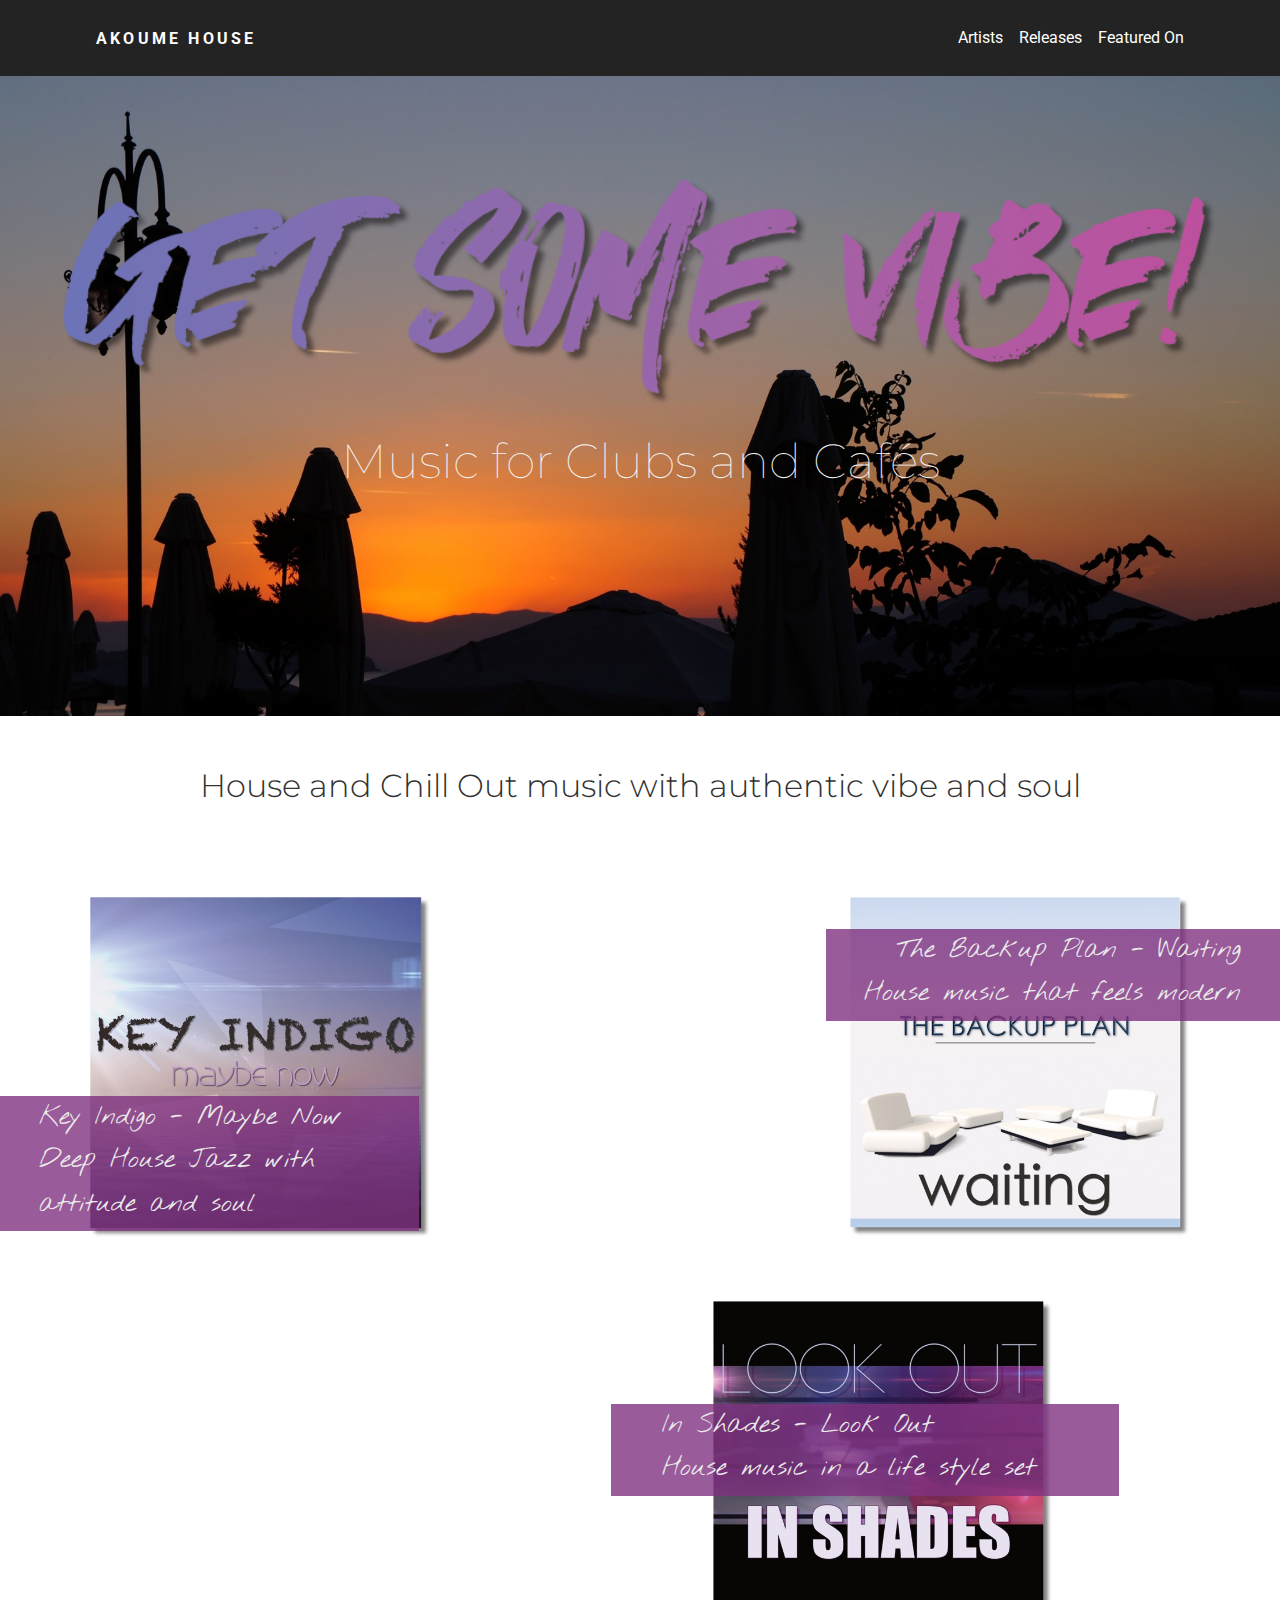
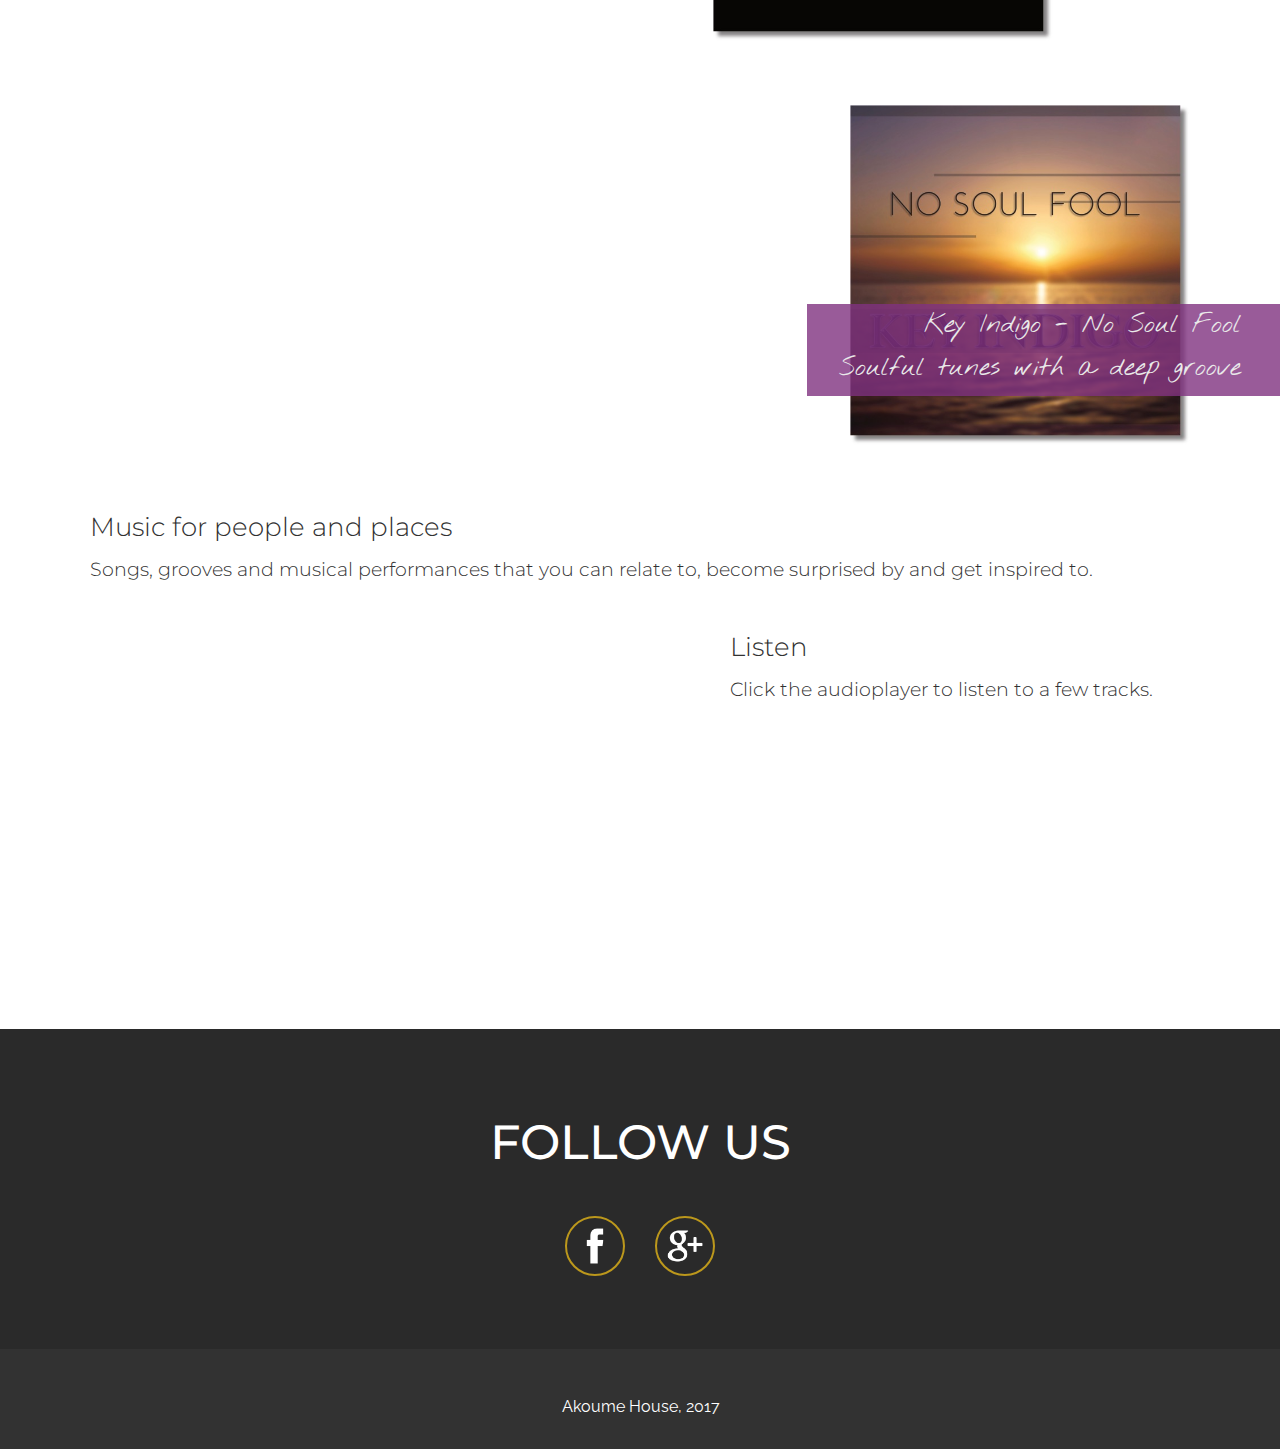
<file: index.html>
<!DOCTYPE html>
<html>

<head>
  <meta charset="utf-8">
  <meta name="viewport" content="width=device-width, initial-scale=1.0">
  <meta name="description" content="">
  <meta name="keywords" content="">
  <meta name="generator" content="Site Designer 3.0.2766">
  <title>Index</title>
  <link rel="stylesheet" href="css/foundation.min.css">
  <link rel="stylesheet" href="css/wireframe-theme.min.css">
  <script>document.createElement( "picture" );</script>
  <script class="picturefill" async="async" src="js/picturefill.min.js"></script>
  <link rel="stylesheet" href="css/main.css">
  <link rel="stylesheet" href="https://fonts.googleapis.com/css?family=Montserrat:100,300,400,500%7CNothing+You+Could+Do%7CRaleway:400,b%7CRoboto+Condensed:300,400%7CRoboto:300,400">
</head>

<body class="grid-1 no-js">
  <div class="row row-1 container row-type">
    <nav class="columns small-12 top-bar top-bar-responsive container column-type">
      <div class="container top-bar-title">
        <a class="link-text topbar-responsive-logo" href="index.html"><strong>Akoume House<br></strong>
        </a>
        <div class="container icon-container" data-toggle="" data-responsive-toggle="topbar-responsive"><span class="glyph menu-icon-toggle" data-toggle="" data-responsive-toggle="topbar-responsive"><i class="coffeecup-icons-menu7"></i></span>
        </div>
      </div>
      <div class="container topbar-responsive-links" id="topbar-responsive" data-animate="fade-in fade-out">
        <div class="container top-bar-right">
          <ul class="link-list menu simple vertical medium-horizontal">
            <li class="list-item-link menu-link"><a href="index.html">Artists</a>
            </li>
            <li class="list-item-link menu-link"><a href="releases.html">Releases</a>
            </li>
            <li class="list-item-link menu-link"><a href="#">Featured On</a>
            </li>
          </ul>
        </div>
      </div>
    </nav>
  </div>
  <div class="row row-4 container row-type">
    <div class="columns small-12 large-12 column-9 medium-12 container column-type"></div>
    <h1 class="heading-4">Music for Clubs and Cafés</h1>
  </div>
  <div class="row container row-type">
    <div class="columns small-12 column-15 container column-type">
      <h3 class="heading-3">House and Chill Out music with authentic vibe and soul</h3>
    </div>
  </div>
  <div class="row row-5 container row-type">
    <div class="columns small-12 column-11 medium-5 container column-type">
      <p class="paragraph paragraph-3">Key Indigo - Maybe Now<br>Deep House Jazz with attitude and soul</p>
    </div>
    <div class="columns small-12 column-12 medium-5 container column-type">
      <p class="paragraph paragraph-4">The Backup Plan - Waiting<br>House music that feels modern</p>
    </div>
    <div class="columns small-12 column-13 large-5 medium-5 container column-type">
      <p class="paragraph paragraph-5">In Shades - Look Out<br>House music in a life style set</p>
    </div>
    <div class="columns small-12 column-14 medium-5 large-5 container column-type">
      <p class="paragraph paragraph-6">Key Indigo - No Soul Fool<br>Soulful tunes with a deep groove</p>
    </div>
  </div>
  <div class="row row-6 container row-type">
    <div class="columns small-12 column-1 medium-12 container column-type">
      <h4 class="heading-1">Music for people and places</h4>
      <p class="paragraph paragraph-1">Songs, grooves and musical performances that you can relate to, become surprised by and get inspired to.</p>
    </div>
  </div>
  <div class="row row-7 container row-type">
    <div class="columns small-12 column-2 medium-6 container column-type">
      <div class="html-element html-element-1"><script>
	(function(d, s, id) { 
	var js, djs = d.getElementsByTagName(s)[0];
	if (d.getElementById(id)) return; 
	js = d.createElement(s); js.id = id; 
	js.src = "https://e-cdns-files.dzcdn.net/js/widget/loader.js"; 
	 djs.parentNode.insertBefore(js, djs);
}(document, "script", "deezer-widget-loader"));</script>

<div class="deezer-widget-player" data-src="https://www.deezer.com/plugins/player?format=square&autoplay=false&playlist=false&width=300&height=300&color=007FEB&layout=dark&size=medium&type=playlist&id=542764185&app_id=1" data-scrolling="no" data-frameborder="0" data-allowTransparency="true" data-width="300" data-height="300"></div></div>
    </div>
    <div class="columns small-12 column-3 medium-6 container column-type">
      <h4 class="heading-1">Listen</h4>
      <p class="paragraph paragraph-1">Click the audioplayer to listen to a few tracks.</p>
    </div>
  </div>
  <div class="row row-2 container row-type">
    <div class="columns small-12 column-5 container column-type">
      <h2 class="heading-2">Follow Us</h2>
    </div>
    <div class="columns small-6 large-6 medium-6 column-7 container column-type"><a href="https://www.facebook.com/akoumehouse" target="_blank" class="social-image social-icon-2" id="facebook"><img class="facebook-icon" src="./socialicons/webicon-facebook.png" alt="Social Icon"></a>
    </div>
    <div class="columns small-6 large-6 medium-6 column-8 container column-type"><a href="https://plus.google.com/105116966492485882772/" target="_blank" class="social-image social-icon-1" id="googleplus"><img class="googleplus-icon" src="./socialicons/webicon-googleplus.png" alt="Social Icon"></a>
    </div>
  </div>
  <div class="row row-3 container row-type">
    <div class="columns small-12 container column-type">
      <span class="text-element text-2">Akoume House, 2017</span>
    </div>
  </div>
  <script src="js/jquery.min.js"></script>
  <script src="js/outofview.js"></script>
  <script src="js/what-input.min.js"></script>
  <script src="js/foundation.min.js"></script>
  <script>$(document).foundation();</script>
</body>

</html>
</file>
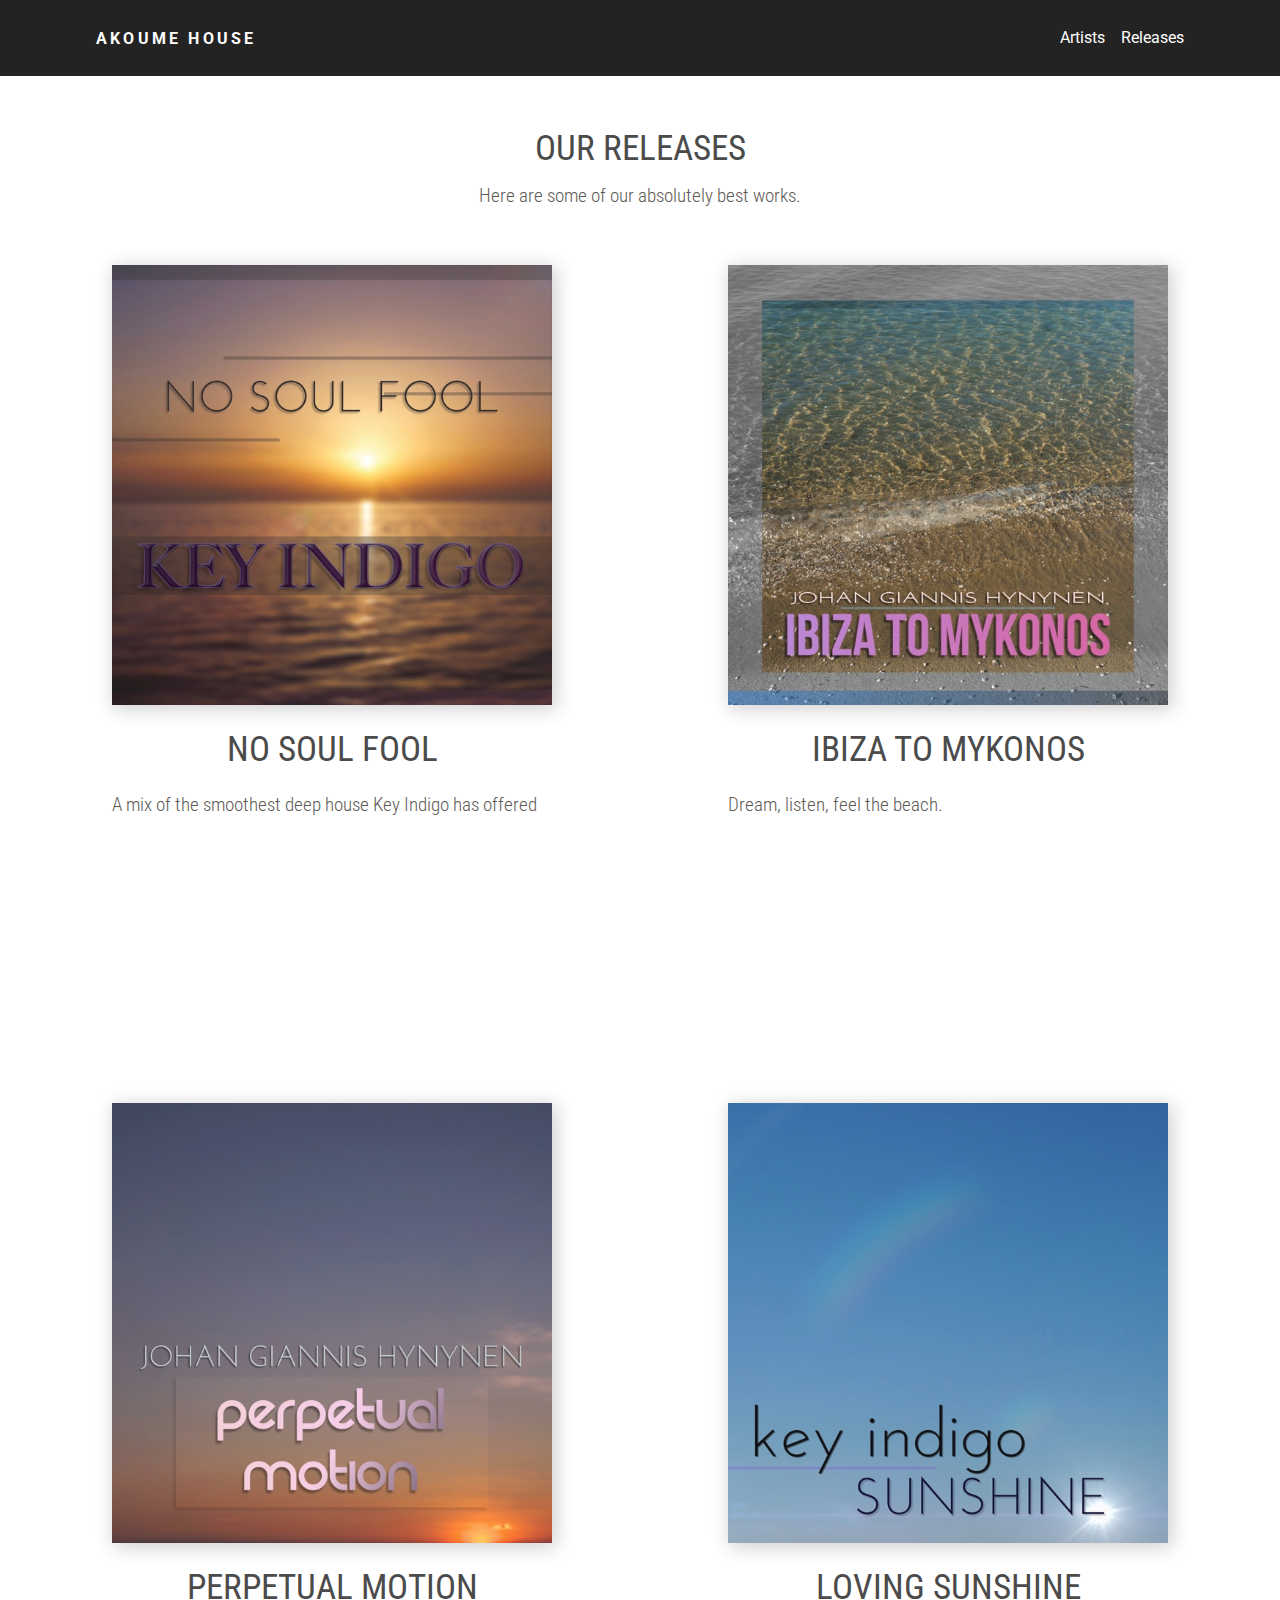
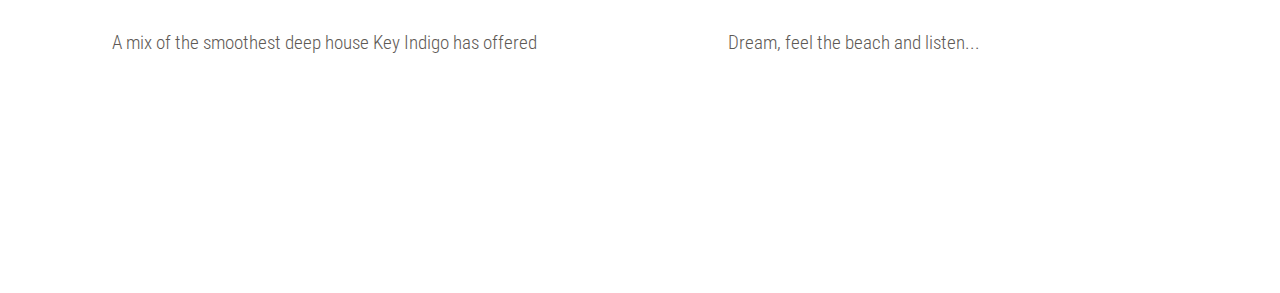
<file: releases.html>
<!DOCTYPE html>
<html>

<head>
  <meta charset="utf-8">
  <meta name="viewport" content="width=device-width, initial-scale=1.0">
  <meta name="generator" content="Site Designer 3.0.2766">
  <title>releases</title>
  <link rel="stylesheet" href="css/foundation.min.css">
  <link rel="stylesheet" href="css/wireframe-theme.min.css">
  <script>document.createElement( "picture" );</script>
  <script class="picturefill" async="async" src="js/picturefill.min.js"></script>
  <link rel="stylesheet" href="css/main.css">
  <link rel="stylesheet" href="https://fonts.googleapis.com/css?family=Montserrat:100,300,400,500%7CNothing+You+Could+Do%7CRaleway:400,b%7CRoboto+Condensed:300,400%7CRoboto:300,400">
</head>

<body class="no-js">
  <div class="row row-1 container row-type">
    <nav class="columns small-12 top-bar top-bar-responsive container column-type">
      <div class="container top-bar-title">
        <a class="link-text topbar-responsive-logo" href="index.html"><strong>Akoume House<br></strong>
        </a>
        <div class="container icon-container" data-toggle="" data-responsive-toggle="topbar-responsive"><span class="glyph menu-icon-toggle" data-toggle="" data-responsive-toggle="topbar-responsive"><i class="coffeecup-icons-menu7"></i></span>
        </div>
      </div>
      <div class="container topbar-responsive-links" id="topbar-responsive" data-animate="fade-in fade-out">
        <div class="container top-bar-right">
          <ul class="link-list menu simple vertical medium-horizontal">
            <li class="list-item-link menu-link"><a href="index.html">Artists</a>
            </li>
            <li class="list-item-link menu-link"><a href="releases.html">Releases</a>
            </li>
          </ul>
        </div>
      </div>
    </nav>
  </div>
  <div class="row row-4-1 container row-type">
    <div class="columns small-12 column-3-1 container column-type"><h2 class="heading-2-1">Our releases</h2>
      <p class="paragraph paragraph-standard-black" id="top-line">Here are some of our absolutely best works.</p>
    </div>
    <div class="columns small-8 column-4 large-5 medium-4 medium-offset-0 small-offset-2 container column-type" id="nujazz">
      <div class="responsive-picture picture-1">
        <picture><!--[if IE 9]><video style="display: none;"><![endif]-->
          <source srcset="./nosoulfoolcover.jpeg" media="(min-width: 40em)"><!--[if IE 9]></video><![endif]--><img alt="Placeholder Picture" src="./nosoulfoolcover.jpeg">
        </picture>
      </div>
      <h2 class="heading-3">No Soul Fool</h2>
      <p class="paragraph paragraph-standard-black">A mix of the smoothest deep house Key Indigo has offered</p>
      <div class="html-element"><iframe width="100%" height="166" scrolling="no" frameborder="no" allow="autoplay" src="https://w.soundcloud.com/player/?url=https%3A//api.soundcloud.com/tracks/457344087&color=%23ff5500&auto_play=false&hide_related=false&show_comments=true&show_user=true&show_reposts=false&show_teaser=true"></iframe></div>
    </div>
    <div class="columns small-8 column-4 medium-4 large-5 small-offset-2 small-pull-2 medium-pull-0 medium-offset-0 container column-type" id="holdon-copy-1">
      <div class="responsive-picture picture-1">
        <picture><!--[if IE 9]><video style="display: none;"><![endif]-->
          <source srcset="./ibizatomyokonoscover.jpeg" media="(min-width: 40em)"><!--[if IE 9]></video><![endif]--><img alt="Placeholder Picture" src="./ibizatomyokonoscover.jpeg">
        </picture>
      </div>
      <h2 class="heading-3">Ibiza to Mykonos</h2>
      <p class="paragraph paragraph-standard-black">Dream, listen, feel the beach.</p>
      <div class="html-element html-element-2"><iframe width="100%" height="166" scrolling="no" frameborder="no" allow="autoplay" src="https://w.soundcloud.com/player/?url=https%3A//api.soundcloud.com/tracks/456031818&color=%23ff5500&auto_play=false&hide_related=false&show_comments=true&show_user=true&show_reposts=false&show_teaser=true"></iframe></div>
    </div>
  </div>
  <div class="row row-4-1 container row-type">
    <div class="columns small-8 column-4 large-5 medium-4 medium-offset-0 small-offset-2 container column-type" id="nujazz-copy-1">
      <div class="responsive-picture picture-1" id="perpetualcover">
        <picture><!--[if IE 9]><video style="display: none;"><![endif]-->
          <source srcset="./perpetualmotioncover.jpeg" media="(min-width: 64em)">
            <source srcset="./nosoulfoolcover.jpeg" media="(min-width: 40em)"><!--[if IE 9]></video><![endif]--><img alt="Placeholder Picture" src="./nosoulfoolcover.jpeg">
        </picture>
      </div>
      <h2 class="heading-3">Perpetual Motion</h2>
      <p class="paragraph paragraph-standard-black">A mix of the smoothest deep house Key Indigo has offered</p>
      <div class="html-element"><iframe width="100%" height="166" scrolling="no" frameborder="no" allow="autoplay" src="https://w.soundcloud.com/player/?url=https%3A//api.soundcloud.com/tracks/457344087&color=%23ff5500&auto_play=false&hide_related=false&show_comments=true&show_user=true&show_reposts=false&show_teaser=true"></iframe></div>
    </div>
    <div class="columns small-8 column-4 medium-4 large-5 small-offset-2 small-pull-2 medium-pull-0 medium-offset-0 container column-type" id="holdon-copy-2">
      <div class="responsive-picture picture-1" id="sunshinecover">
        <picture><!--[if IE 9]><video style="display: none;"><![endif]-->
          <source srcset="./sunshinecover.jpeg" media="(min-width: 64em)">
            <source srcset="./ibizatomyokonoscover.jpeg" media="(min-width: 40em)"><!--[if IE 9]></video><![endif]--><img alt="Placeholder Picture" src="./ibizatomyokonoscover.jpeg">
        </picture>
      </div>
      <h2 class="heading-3">Loving Sunshine<br>
      </h2>
      <p class="paragraph paragraph-standard-black">Dream, feel the beach and listen...</p>
      <div class="html-element"><iframe width="100%" height="166" scrolling="no" frameborder="no" allow="autoplay" src="https://w.soundcloud.com/player/?url=https%3A//api.soundcloud.com/tracks/466755189&color=%23ff5500&auto_play=false&hide_related=false&show_comments=true&show_user=true&show_reposts=false&show_teaser=true"></iframe></div>
    </div>
  </div>
  <script src="js/jquery.min.js"></script>
  <script src="js/outofview.js"></script>
  <script src="js/what-input.min.js"></script>
  <script src="js/foundation.min.js"></script>
  <script>$(document).foundation();</script>
</body>

</html>
</file>
<file: css/main.css>
/* Text Elements */

h1.heading-4 {
  color: #fff;
  text-align: center;
  font-weight: 100;
  font-size: 2em;
  font-family: 'Montserrat', cursive;
}

h2.heading-2 {
  padding-top: 1em;
  color: #fff;
  text-align: center;
  text-transform: uppercase;
  font-size: 1.5em;
  font-family: 'Montserrat', sans-serif;
}

h2.heading-2-1 {
  text-align: center;
  text-transform: uppercase;
  font-size: 220%;
  font-family: 'Roboto Condensed', cursive;
}

h2.heading-3 {
  font-family: 'Roboto Condensed', cursive;
}

h3.heading-3 {
  text-align: center;
  font-weight: 300;
  font-size: 1em;
  font-family: 'Roboto', cursive;
}

h3 {
  font-family: 'Roboto', sans-serif;
}

h4.heading-1 {
  color: #323232;
  font-weight: 300;
  font-style: normal;
  font-size: 1.2em;
  font-family: 'Montserrat', cursive;
}

p.paragraph.paragraph-3 {
  padding-right: 0;
  padding-left: 2em;
  background-color: rgba(128, 50, 128, .8);
  color: #e9e9e9;
  font-size: 1em;
  font-family: 'Nothing You Could Do', cursive;
}

p.paragraph.paragraph-4 {
  padding-top: 0;
  padding-right: 2em;
  background-color: rgba(128, 50, 128, .8);
  color: #e9e9e9;
  text-align: right;
  font-family: 'Nothing You Could Do', cursive;
}

p.paragraph.paragraph-5 {
  padding-left: 2em;
  background-color: rgba(128, 50, 128, .8);
  color: #e9e9e9;
  font-family: 'Nothing You Could Do', cursive;
}

p.paragraph.paragraph-6 {
  padding-right: 2em;
  background-color: rgba(128, 50, 128, .8);
  color: #e9e9e9;
  text-align: right;
  font-family: 'Nothing You Could Do', cursive;
}

p.paragraph {
  margin-top: 7px;
  margin-bottom: 7px;
  padding-bottom: 5px;
  color: #5e5955;
  font-size: 16px;
  font-family: 'Roboto', sans-serif;
  line-height: 1.7;
}

p.paragraph.paragraph-1 {
  color: #323232;
  font-weight: 300;
  font-size: 1em;
  font-family: 'Montserrat', cursive;
}

p.paragraph.paragraph-standard-black {
  text-align: center;
  font-weight: 300;
  font-size: 1em;
  font-family: 'Roboto Condensed', cursive;
}

span.text-element.text-2 {
  padding-top: 1em;
  padding-bottom: 1em;
  color: #fff;
  text-align: center;
  font-size: .8em;
  font-family: 'Raleway', sans-serif;
}

a.link-text.topbar-responsive-logo {
  color: #fefefe;
  vertical-align: middle;
  text-transform: uppercase;
  letter-spacing: .2em;
  font-size: .8em;
  font-family: 'Raleway', cursive;
}

ul.link-list.menu {
  background-color: #2c3840;
}

ul.link-list.medium-horizontal.menu.simple.vertical {
  position: relative;
  float: left;
  background-color: #232323;
}

/* Layout Elements */

.container.row-2 {
  background-color: #2a2a2a;
}

.container.row-3 {
  padding-top: 0;
  min-height: 0;
  max-width: none;
  background-color: #3b3b3b;
}

.container.column-7 {
  padding-bottom: 1.5em;
}

.container.column-8 {
  padding-bottom: 1.5em;
}

.container.row-4 {
  min-height: 340px;
  max-width: none;
  background-image: url('../images/images/cafeview1800.jpeg');
  background-attachment: scroll;
  background-position: center center;
  background-clip: border-box;
  background-origin: padding-box;
  background-size: cover;
  background-repeat: no-repeat;
}

.container.column-9 {
  margin-top: 0;
  padding: 0;
  min-height: 200px;
  background-image: url('../images/images/getsomevibebanner.png');
  background-attachment: scroll;
  background-position: center center;
  background-clip: border-box;
  background-origin: padding-box;
  background-size: 90% auto;
  background-repeat: no-repeat;
}

.container.column-11 {
  margin-top: 1em;
  margin-bottom: 1em;
  padding-top: 6em;
  padding-right: 0;
  padding-left: 0;
  min-height: 200px;
  background-image: url('../images/images/maybenowcoversmall.jpeg');
  background-attachment: scroll;
  background-position: center center;
  background-clip: border-box;
  background-origin: padding-box;
  background-size: contain;
  background-repeat: no-repeat;
}

.container.column-12 {
  margin-top: 1em;
  margin-bottom: 1em;
  padding-top: 6em;
  padding-right: 0;
  padding-left: 0;
  min-height: 200px;
  background-image: url('../images/images/waitingcoversmall.jpeg');
  background-attachment: scroll;
  background-position: center center;
  background-clip: border-box;
  background-origin: padding-box;
  background-size: contain;
  background-repeat: no-repeat;
}

.container.column-13 {
  margin-top: 1em;
  margin-bottom: 1em;
  padding-top: 4em;
  padding-right: 0;
  padding-left: 0;
  min-height: 200px;
  background-image: url('../images/images/lookoutcoversmall.jpeg');
  background-attachment: scroll;
  background-position: center center;
  background-clip: border-box;
  background-origin: padding-box;
  background-size: contain;
  background-repeat: no-repeat;
}

.container.column-14 {
  margin-top: 1em;
  margin-bottom: 1em;
  padding-top: 4em;
  padding-right: 0;
  padding-left: 0;
  min-height: 200px;
  background-image: url('../images/images/nosoulfoolcoversmall.jpeg');
  background-attachment: scroll;
  background-position: center center;
  background-clip: border-box;
  background-origin: padding-box;
  background-size: contain;
  background-repeat: no-repeat;
}

.container.column-15 {
  padding-top: 1em;
  padding-right: 1em;
  padding-left: 1em;
  text-align: center;
}

.container.top-bar-responsive {
  padding: .75rem;
  background-color: #2c3840;
}

.container.top-bar.top-bar-responsive {
  background-color: #232323;
}

.container.top-bar-title {
  position: relative;
  width: 100%;
}

.container.icon-container {
  position: absolute;
  top: 50%;
  right: 7px;
  padding: .25rem .45rem;
  border: .0625rem solid #fefefe;
  border-radius: 5px;
  -webkit-transform: translateY(-50%);
     -moz-transform: translateY(-50%);
       -o-transform: translateY(-50%);
          transform: translateY(-50%);
}

.container#topbar-responsive {
  display: none;
}

.container.topbar-responsive-links {
  -webkit-transition-timing-function: ease-in-out;
     -moz-transition-timing-function: ease-in-out;
       -o-transition-timing-function: ease-in-out;
          transition-timing-function: ease-in-out;
  -webkit-transition-duration: .3s;
     -moz-transition-duration: .3s;
       -o-transition-duration: .3s;
          transition-duration: .3s;
}

.container.column-1 {
  padding: 1em 4em;
}

.container.column-2 {
  padding-right: 4em;
  padding-left: 4em;
}

.container.column-3 {
  padding: 1em 4em;
}

.container.row-4-1 {
  padding-right: 2em;
  padding-left: 2em;
}

.container.column-4 {
  padding-right: 0;
  padding-left: 0;
  text-align: center;
}

a.social-image.social-icon-2 {
  float: right;
  max-width: 38px;
  border: .125rem solid #bc981c;
  border-radius: 40px;
  background-color: transparent;
}

a.social-image.social-icon-1 {
  max-width: 38px;
  border: .125rem solid #bc981c;
  border-radius: 40px;
  background-color: transparent;
}

span.glyph.menu-icon-toggle {
  position: static;
  display: inline-block;
  margin: 2px auto;
  width: auto;
  color: #fefefe;
  font-size: 20px;
  line-height: 1;
}

li.list-item-link.menu-link > a {
  color: #fefefe;
  font-size: .8em;
  font-family: 'Raleway', cursive;
}

li.list-item-link.menu-link {
  padding-top: .875rem;
  padding-bottom: .875rem;
  -webkit-transition-timing-function: ease-in;
     -moz-transition-timing-function: ease-in;
       -o-transition-timing-function: ease-in;
          transition-timing-function: ease-in;
  -webkit-transition-duration: .15s;
     -moz-transition-duration: .15s;
       -o-transition-duration: .15s;
          transition-duration: .15s;
}

div.responsive-picture.picture-1 {
  position: relative;
  display: block;
  float: none;
  max-width: none;
}

li.list-item-link.menu-link:hover > a {
  color: #c7c7c7;
}

@media screen and (min-width: 40rem) {
  /* Text Elements */

  h2.heading-2 {
    color: #fff;
    text-align: center;
    text-transform: uppercase;
    font-weight: 500;
    font-size: 2em;
    font-family: 'Montserrat', sans-serif;
  }

  h2.heading-2-1 {
    position: -webkit-sticky;
    position:         sticky;
    display: block;
    -ms-flex-order: 0;
    float: none;
    clear: none;
    margin-bottom: 0;
    text-align: center;
    text-transform: uppercase;
    white-space: pre;
    font-size: 220%;
    font-family: 'Roboto Condensed', cursive;

    -webkit-box-ordinal-group: 1;
    -webkit-order: 0;
       -moz-box-ordinal-group: 1;
            order: 0;
    -webkit-align-self: center;
    -ms-flex-item-align: center;
            align-self: center;
  }

  h2.heading-3 {
    color: rgba(0, 0, 0, .8);
    text-transform: uppercase;
    font-size: 2.2em;
    font-family: 'Roboto Condensed', cursive;
  }

  h3.heading-3 {
    color: #323232;
    text-align: center;
    font-weight: 300;
    font-size: 2em;
    font-family: 'Montserrat', cursive;
  }

  h4.heading-1 {
    margin-bottom: .5rem;
    padding-left: 90px;
    color: #323232;
    font-weight: 300;
    font-size: 1.6em;
    font-family: 'Montserrat', cursive;
  }

  p.paragraph.paragraph-3 {
    position: relative;
    top: 0;
    right: 6.25em;
    float: none;
    clear: none;
    padding-left: 2em;
    background-color: rgba(128, 50, 128, .8);
    color: #e9e9e9;
    font-size: 1em;
    font-family: 'Nothing You Could Do', cursive;
  }

  p.paragraph.paragraph-4 {
    position: relative;
    margin-top: 0;
    margin-right: 0;
    margin-left: 6em;
    padding-right: 2em;
    padding-left: 0;
    background-color: rgba(128, 50, 128, .8);
    color: #e9e9e9;
    text-align: right;
    font-size: 1em;
    font-family: 'Nothing You Could Do', cursive;
  }

  p.paragraph.paragraph-5 {
    position: relative;
    right: 6em;
    padding-left: 2em;
    background-color: rgba(128, 50, 128, .8);
    color: #e9e9e9;
    font-size: 1em;
    font-family: 'Nothing You Could Do', cursive;
  }

  p.paragraph.paragraph-6 {
    margin-bottom: 0;
    padding-right: 2em;
    background-color: rgba(128, 50, 128, .8);
    color: #e9e9e9;
    text-align: right;
    font-size: 1em;
    font-family: 'Nothing You Could Do', cursive;
  }

  p.paragraph.paragraph-1 {
    padding-left: 90px;
    color: #323232;
    font-size: 1.2em;
    font-family: 'Montserrat', cursive;
  }

  p.paragraph#top-line {
    position: relative;
    float: none;
    text-align: center;
  }

  p.paragraph.paragraph-standard-black {
    position: -webkit-sticky;
    position:         sticky;
    float: left;
    text-align: center;
    font-weight: 300;
    font-variant: normal;
    font-size: 1.2em;
    font-family: 'Roboto Condensed', cursive;
  }

  span.text-element.text-2 {
    color: #fff;
    text-align: center;
    font-size: 1em;
    font-family: 'Raleway', sans-serif;
  }

  a.link-text.topbar-responsive-logo {
    text-indent: 0;
    text-transform: uppercase;
    word-spacing: 0;
    letter-spacing: .2em;
    font-weight: 400;
    font-style: normal;
    font-variant: normal;
    font-size: 1em;
    font-family: 'Roboto', cursive;
  }

  ul.link-list.menu.simple.vertical {
    display: -webkit-box;
    display: -webkit-flex;
    display:    -moz-box;
    display: -ms-flexbox;
    display:         flex;
    -webkit-flex-direction: row;
        -ms-flex-direction: row;
            flex-direction: row;
    -ms-flex-pack: start;
    -ms-flex-align: start;
    width: auto;

    -webkit-box-pack: start;
    -webkit-justify-content: flex-start;
       -moz-box-pack: start;
            justify-content: flex-start;
    -webkit-box-orient: horizontal;
    -webkit-box-direction: normal;
       -moz-box-orient: horizontal;
       -moz-box-direction: normal;
    -webkit-flex-wrap: nowrap;
        -ms-flex-wrap: nowrap;
            flex-wrap: nowrap;
    -webkit-box-align: start;
    -webkit-align-items: flex-start;
       -moz-box-align: start;
            align-items: flex-start;
  }

  ul.link-list.medium-horizontal.menu.simple.vertical {
    -ms-flex-pack: start;
    -ms-flex-align: center;
    background-color: #232323;

    -webkit-box-align: center;
    -webkit-align-items: center;
       -moz-box-align: center;
            align-items: center;
    -webkit-align-content: center;
    -ms-flex-line-pack: center;
            align-content: center;
    -webkit-box-pack: start;
    -webkit-justify-content: flex-start;
       -moz-box-pack: start;
            justify-content: flex-start;
  }

  /* Layout Elements */

  body.grid-1 {
    min-height: 0;
  }

  .container.row-3 {
    padding-top: 2em;
    padding-bottom: 2em;
    max-width: none;
    background-color: #3b3b3b;
  }

  .container.column-5 {
    padding-top: 1em;
    padding-bottom: 1em;
  }

  .container.row-2 {
    min-height: 200px;
    max-width: none;
    background-color: #2a2a2a;
  }

  .container.row-4 {
    min-height: 540px;
    max-width: none;
    background-image: url('../images/images/cafeview1800.jpeg');
    background-attachment: scroll;
    background-position: center center;
    background-clip: border-box;
    background-origin: padding-box;
    background-size: cover;
    background-repeat: no-repeat;
  }

  .container.column-9 {
    margin-top: 6em;
    margin-bottom: 2em;
    padding-top: 0;
    padding-right: 0;
    padding-left: 0;
    min-height: 180px;
    background-image: url('../images/images/getsomevibebanner.png');
    background-attachment: scroll;
    background-position: center center;
    background-clip: border-box;
    background-origin: padding-box;
    background-size: 90% auto;
    background-repeat: no-repeat;
  }

  .container.column-11 {
    margin-top: 2em;
    margin-bottom: 2em;
    margin-left: 90px;
    padding-top: 11em;
    padding-right: 4em;
    padding-left: 0;
    min-height: 280px;
    background-image: url('../images/images/maybenowcoversmall.jpeg');
    background-attachment: scroll;
    background-position: left center;
    background-clip: border-box;
    background-origin: padding-box;
    background-size: contain;
    background-repeat: no-repeat;
  }

  .container.column-12 {
    float: right;
    margin: 2em 0;
    padding-top: 2em;
    padding-right: 0;
    padding-left: 1em;
    min-height: 280px;
    background-image: url('../images/images/waitingcoversmall.jpeg');
    background-attachment: scroll;
    background-position: center center;
    background-clip: border-box;
    background-origin: padding-box;
    background-size: contain;
    background-repeat: no-repeat;
  }

  .container.column-13 {
    margin-top: 2em;
    margin-bottom: 2em;
    margin-left: 90px;
    padding-top: 6em;
    padding-right: 0;
    padding-left: 0;
    min-height: 280px;
    background-image: url('../images/images/lookoutcoversmall.jpeg');
    background-attachment: scroll;
    background-position: left center;
    background-clip: border-box;
    background-origin: padding-box;
    background-size: contain;
    background-repeat: no-repeat;
  }

  .container.column-14 {
    margin: 2em 0;
    padding-top: 12em;
    padding-right: 0;
    padding-left: 3em;
    min-height: 280px;
    background-image: url('../images/images/nosoulfoolcoversmall.jpeg');
    background-attachment: scroll;
    background-position: center center;
    background-clip: border-box;
    background-origin: padding-box;
    background-size: contain;
    background-repeat: no-repeat;
  }

  .container.column-15 {
    float: none;
    clear: none;
    padding: 3em 4em;
  }

  .container.row-5 {
    max-width: none;
  }

  .container.row-1 {
    max-width: none;
  }

  .container.top-bar.top-bar-responsive {
    position: relative;
    display: -webkit-box;
    display: -webkit-flex;
    display:    -moz-box;
    display: -ms-flexbox;
    display:         flex;
    -ms-flex-pack: justify;
    -ms-flex-align: center;
    padding: 1em 7em;
    background-color: #232323;

    -webkit-box-pack: justify;
    -webkit-justify-content: space-between;
       -moz-box-pack: justify;
            justify-content: space-between;
    -webkit-align-content: center;
    -ms-flex-line-pack: center;
            align-content: center;
    -webkit-box-align: center;
    -webkit-align-items: center;
       -moz-box-align: center;
            align-items: center;
  }

  .container.top-bar-title {
    position: static;
    width: auto;
  }

  .container.icon-container {
    display: none;
  }

  .container.topbar-responsive-links {
    display: block;
    width: auto;
  }

  .container#topbar-responsive {
    display: block;
  }

  .container.top-bar-right {
    max-width: none;
  }

  .container.column-1 {
    padding: 2em 7em 2em 0;
  }

  .container.column-2 {
    padding-right: 7em;
    padding-left: 0;
  }

  .container.column-3 {
    padding: 0 7em 2em 0;
  }

  .container.row-4-1 {
    padding: 2em 5em;
    max-width: none;
  }

  .container.column-3-1 {
    margin-bottom: 40px;
  }

  .container.column-4 {
    padding-right: 0;
    padding-left: 0;
    text-align: center;
    white-space: normal;
  }

  a.social-image#facebook {
    float: right;
  }

  a.social-image.social-icon-2 {
    max-width: 50px;
    border: .125rem solid #bc981c;
    border-radius: 40px;
    background-color: transparent;
  }

  a.social-image.social-icon-1 {
    max-width: 50px;
    border: .125rem solid #bc981c;
    border-radius: 40px;
    background-color: transparent;
  }

  li.list-item-link.menu-link {
    max-width: none;
    width: auto;
  }

  li.list-item-link.menu-link > a {
    font-size: 1em;
    font-family: 'Roboto', cursive;
  }

  .html-element.html-element-1 {
    margin-left: 90px;
  }

  div.responsive-picture.picture-1 {
    position: relative;
    top: auto;
    z-index: auto;
    display: block;
    -ms-flex-order: 0;
    float: none;
    clear: none;
    overflow: hidden;
    margin: 0 0 20px;
    padding-top: 0;
    padding-bottom: 0;
    min-height: auto;
    max-width: none;
    width: 100%;
    height: auto;
    box-shadow: rgba(0, 0, 0, .2) 3px 3px 18px 1px;
    vertical-align: baseline;
    opacity: .94;

    -webkit-align-self: auto;
    -ms-flex-item-align: auto;
            align-self: auto;
    -webkit-box-ordinal-group: 1;
    -webkit-order: 0;
       -moz-box-ordinal-group: 1;
            order: 0;
    -webkit-box-flex: 0;
    -webkit-flex: 0 0;
       -moz-box-flex: 0;
        -ms-flex: 0 0;
            flex: 0 0;
  }

  div.responsive-picture.picture-1 > picture {
    height: auto;
  }

  div.responsive-picture.picture-1 > picture > img {
    -o-object-position: 50% 50%;
       object-position: 50% 50%;
    -o-object-fit: fill;
       object-fit: fill;
  }
}

@media screen and (min-width: 64rem) {
  /* Text Elements */

  h1.heading-4 {
    position: -webkit-sticky;
    position:         sticky;
    padding-top: 0;
    color: #f5f5f5;
    text-align: center;
    font-weight: 100;
    font-size: 3em;
    font-family: 'Montserrat', cursive;

    grid-area: auto / auto / auto / auto;
  }

  h2.heading-2 {
    color: #fff;
    text-align: center;
    text-transform: uppercase;
    font-weight: 500;
    font-size: 3em;
    font-family: 'Montserrat', sans-serif;
  }

  h2.heading-2-1 {
    color: #4b4b4b;
  }

  h2.heading-3 {
    color: #4b4b4b;
  }

  h4.heading-1 {
    margin-left: 90px;
    padding-left: 0;
  }

  p.paragraph.paragraph-3 {
    right: 4em;
    float: none;
    margin-right: 4em;
    margin-left: 0;
    padding-right: 0;
    padding-left: 2em;
    background-color: rgba(128, 50, 128, .8);
    color: #e9e9e9;
    font-size: 1.6em;
    font-family: 'Nothing You Could Do', cursive;
  }

  p.paragraph.paragraph-4 {
    left: 4em;
    margin-bottom: 0;
    margin-left: 2em;
    padding-right: 2em;
    background-color: rgba(128, 50, 128, .8);
    color: #e9e9e9;
    text-align: right;
    font-size: 1.6em;
    font-family: 'Nothing You Could Do', cursive;
  }

  p.paragraph.paragraph-5 {
    right: 4em;
    margin-right: 1em;
    padding-left: 2em;
    font-size: 1.6em;
  }

  p.paragraph.paragraph-6 {
    position: relative;
    left: 4em;
    float: none;
    margin-left: 0;
    padding-right: 2em;
    padding-left: 0;
    font-size: 1.6em;
  }

  p.paragraph.paragraph-1 {
    margin-left: 90px;
    padding-left: 0;
  }

  span.text-element.text-2 {
    color: #fff;
    text-align: center;
    font-size: 1em;
    font-family: 'Raleway', sans-serif;
  }

  ul.link-list.medium-horizontal.menu.simple.vertical {
    background-color: #232323;
  }

  /* Layout Elements */

  .container.row-2 {
    min-height: 320px;
    max-width: none;
    background-color: #2a2a2a;
  }

  .container.column-5 {
    padding-top: 2em;
    padding-bottom: 2em;
  }

  .container.row-3 {
    padding-top: 2em;
    padding-bottom: 0;
    padding-left: 1px;
    min-height: 100px;
    max-width: none;
    background-color: #323232;
  }

  .container.row-4 {
    min-height: 640px;
    max-width: none;
    background-image: url('../images/images/cafeview1800.jpeg');
    background-attachment: scroll;
    background-position: center center;
    background-clip: border-box;
    background-origin: padding-box;
    background-size: cover;
    background-repeat: no-repeat;
  }

  .container.column-9 {
    margin: 6em 0 3em;
    padding: 0;
    min-height: 240px;
    background-image: url('../images/images/getsomevibebanner.png');
    background-attachment: scroll;
    background-position: center center;
    background-clip: border-box;
    background-origin: padding-box;
    background-size: 90% auto;
    background-repeat: no-repeat;
  }

  .container.column-11 {
    margin-top: 2em;
    padding-top: 12em;
    padding-right: 0;
    padding-left: 0;
    min-height: 340px;
    background-image: url('../images/images/maybenowcoversmall.jpeg');
    background-attachment: scroll;
    background-position: left center;
    background-clip: padding-box;
    background-origin: padding-box;
    background-size: contain;
    background-repeat: no-repeat;
    box-shadow: none;
  }

  .container.row-5 {
    max-width: none;
    background-color: #fff;
  }

  .container.column-12 {
    margin-top: 2em;
    margin-right: 90px;
    padding-top: 2em;
    padding-right: 0;
    padding-left: 1em;
    min-height: 340px;
    background-image: url('../images/images/waitingcoversmall.jpeg');
    background-attachment: scroll;
    background-position: right center;
    background-clip: padding-box;
    background-origin: padding-box;
    background-size: contain;
    background-repeat: no-repeat;
  }

  .container.column-13 {
    margin-top: 2em;
    margin-bottom: 2em;
    margin-left: 90px;
    padding-left: 0;
    min-height: 340px;
    background-attachment: scroll;
    background-position: left center;
  }

  .container.column-14 {
    margin-top: 2em;
    margin-right: 90px;
    margin-bottom: 2em;
    min-height: 340px;
    background-position: right center;
  }

  .container.top-bar.top-bar-responsive {
    padding-right: 6em;
    padding-left: 6em;
    background-color: #232323;
  }

  .container.column-2 {
    position: static;
    float: left;
    padding-right: 0;
    padding-left: 0;
    min-height: 25em;
  }

  .container.column-1 {
    padding-right: 0;
    padding-left: 0;
  }

  .container.row-6 {
    max-width: none;
  }

  .container.row-7 {
    max-width: none;
  }

  .container.row-4-1 {
    padding: 3em 7em;
  }

  .container.column-3-1 {
    padding-right: 1em;
    padding-left: 1em;
  }

  .container.column-9.column-type {
    margin-top: 6em;
    margin-bottom: 1em;
  }

  a.social-image#facebook {
    float: right;
    max-width: 60px;
  }

  a.social-image#googleplus {
    max-width: 60px;
  }

  a.social-image.social-icon-1 {
    border: .125rem solid #bc981c;
    border-radius: 40px;
    background-color: transparent;
  }

  a.social-image.social-icon-2 {
    border: .125rem solid #bc981c;
    border-radius: 40px;
    background-color: transparent;
  }

  .html-element.html-element-1 {
    position: static;
    float: left;
    margin-left: 90px;
    min-height: auto;
    text-align: center;
  }

  div.responsive-picture.picture-1 {
    position: relative;
    width: 100%;
  }

  .html-element.html-element-2 {
    text-align: center;
  }
}
</file>
<file: css/wireframe-theme.min.css>
blockquote,body,button,dd,div,dl,dt,form,h1,h2,h3,h4,h5,h6,input,li,ol,p,pre,select,td,textarea,th,ul{font-family:'Helvetica Neue',Helvetica,Arial,sans-serif}body{background-color:rgba(255,255,255,0);border:none;max-width:none;margin:0 auto;position:relative;min-height:100vh}.row{background-color:rgba(255,255,255,0);border:none}.subgrid,[class*=column]{background-color:rgba(255,255,255,0)}.container,.container-fluid,.form-container,.link-container,.subgrid,[class*=callout]{min-width:10px}.link-container{display:block}li.list-item-link{width:auto;max-width:none;min-width:0;min-height:0;background-color:transparent}img.image-1-1,img.image-1-2,img.image-2-1,img.image-3-2,img.image-4-3,img.leaderboard,img.logo,img.map,img.rectangle,img.skyscraper,img.square{width:100%;max-width:200px;display:block}img.square{max-width:400px}img.skyscraper{max-width:200px}img.leaderboard{max-width:300px}img.rectangle{max-width:200px}img.map{max-width:400px}img.logo{max-width:200px}.responsive-image{height:auto;overflow:hidden;width:100%;max-width:200px;display:block}.responsive-image div{max-width:none;height:auto}.responsive-image div img{width:100%}.responsive-picture{width:100%;overflow:hidden;max-width:200px;display:block}.responsive-picture picture{max-width:none;display:block;line-height:0}.responsive-picture img{width:100%;height:100%}.placeholder{background-color:lightgrey;text-align:center;padding:10px 0}h3.smallhero-header{font-size:1.25em;color:#464646}h3.smallhero-tagline{color:#646464;font-style:normal;padding:0}.placeholder-hero{background-color:lightgrey;text-align:left;padding:10px 0 10px 20px}h1.hero-header{color:#464646}p.hero-tagline{color:#646464;font-style:normal;padding:0}address,address>a,address>p{line-height:1.7}address>a{font-size:.875em;display:block}.social-media{display:block}.social-media *{font-family:coffeecup-font-icons!important;color:#444;background-color:transparent}.social-media li{display:inline;padding:2px}.social-element{display:inline-block;text-align:center}.social-element a.social-label{text-align:center;font-family:Georgia,Times,'Times New Roman',serif;display:block}a.social-image{background-color:#525252;border-radius:3px;max-width:32px;display:inline-block}a.social-image img{margin:0 auto;max-width:100%;display:block}span.text-element{display:block;line-height:1.2;font-size:.875em}a.glyph,span.glyph{font-size:40px;display:block;color:#000;text-decoration:none}a.glyph i,span.glyph i{line-height:1}.image-for-button{height:auto;overflow:hidden;width:100%;max-width:24px;display:inline-block;vertical-align:inherit}.image-for-button picture{max-width:none;height:auto;display:block;line-height:0}.image-for-button img{width:100%}button.button-glyph,button.button-image{font-family:'Helvetica Neue',Helvetica,Arial,sans-serif}a.glyph-for-button,span.glyph-for-button{font-size:22px;text-decoration:none}a.glyph-for-button i,span.glyph-for-button i{line-height:1}a[class*=link-button] .image-for-button{vertical-align:middle}.responsive-video{position:relative;padding-bottom:56.25%;height:0;overflow:hidden;max-width:100%}.responsive-video.square{padding-bottom:120%;max-width:initial}.responsive-video embed,.responsive-video iframe,.responsive-video object{position:absolute;top:0;left:0;width:100%;height:100%}video{width:50%;background-color:#000}audio{display:inline-block;-webkit-box-sizing:border-box;box-sizing:border-box;background-color:transparent;padding:20px;height:75px;width:50%;margin:10px}a{-webkit-transition-delay:0s;transition-delay:0s;-webkit-transition-timing-function:ease;transition-timing-function:ease;-webkit-transition-duration:0s;transition-duration:0s;-webkit-transition-property:all;transition-property:all}a.link-image-1-1,a.link-image-1-2,a.link-image-2-1,a.link-image-3-2,a.link-image-4-3{display:block;max-width:200px}a.link-image-1-1 img,a.link-image-1-2 img,a.link-image-2-1 img,a.link-image-3-2 img,a.link-image-4-3 img{max-width:200px;width:100%}.rule{padding:5px 0;width:100%;margin:7px 0}.rule hr{margin:0;padding:0;border:none;border-top:1px solid #ddd;width:100%;max-width:none}code{font-family:Consolas,monaco,monospace}form.paypal-button,form.paypal-image{display:inline-block;padding:0;overflow:hidden}form.paypal-button button{padding:.85em 1em;color:inherit;cursor:inherit;display:block;margin:0;width:100%;height:100%}form.paypal-image input[type=image]{width:100%;margin:0}.button.dropdown{border-top-style:none;border-top-color:inherit}.button.dropdown::after{border-color:transparent;border-top-color:inherit}.button.dropdown.hollow.alert::after,.button.dropdown.hollow.primary::after,.button.dropdown.hollow.secondary::after,.button.dropdown.hollow.success::after,.button.dropdown.hollow.warning::after,.button.dropdown.hollow::after{border-top-color:inherit}.accordion-menu .is-accordion-submenu-parent:not(.has-submenu-toggle)>a::after,.submenu-toggle::after{border-color:transparent;border-top-color:inherit}.drilldown .is-drilldown-submenu-parent>a::after,.drilldown.align-left .is-drilldown-submenu-parent>a::after{border-color:transparent;border-left-color:inherit}.drilldown .js-drilldown-back>a::before,.drilldown.align-right .is-drilldown-submenu-parent>a::after{border-color:transparent;border-right-color:inherit}.dropdown.menu>li.is-dropdown-submenu-parent>a::after{border-color:transparent;border-top-color:inherit}.dropdown.menu.vertical>li.opens-left>a::after{border-color:transparent;border-right-color:inherit}.dropdown.menu.vertical>li.opens-right>a::after{border-color:transparent;border-left-color:inherit}.dropdown.menu.medium-horizontal>li.is-dropdown-submenu-parent>a::after{border-color:transparent;border-top-color:inherit}.dropdown.menu.medium-vertical>li.opens-left>a::after{border-color:transparent;border-right-color:inherit}.dropdown.menu.medium-vertical>li.opens-right>a::after{border-color:transparent;border-left-color:inherit}.dropdown.menu.large-horizontal>li.is-dropdown-submenu-parent>a::after{border-color:transparent;border-top-color:inherit}.dropdown.menu.large-vertical>li.opens-left>a::after{border-color:transparent;border-right-color:inherit}.dropdown.menu.large-vertical>li.opens-right>a::after{border-color:transparent;border-left-color:inherit}.is-dropdown-submenu .is-dropdown-submenu-parent.opens-left>a::after{border-color:transparent;border-right-color:inherit}.is-dropdown-submenu .is-dropdown-submenu-parent.opens-right>a::after{border-color:transparent;border-left-color:inherit}.tooltip.bottom::before{border-color:transparent;border-bottom-color:inherit}.tooltip.top::before{border-color:transparent;border-top-color:inherit}.tooltip.left::before{border-color:transparent;border-left-color:inherit}.tooltip.right::before{border-color:transparent;border-right-color:inherit}
</file>
